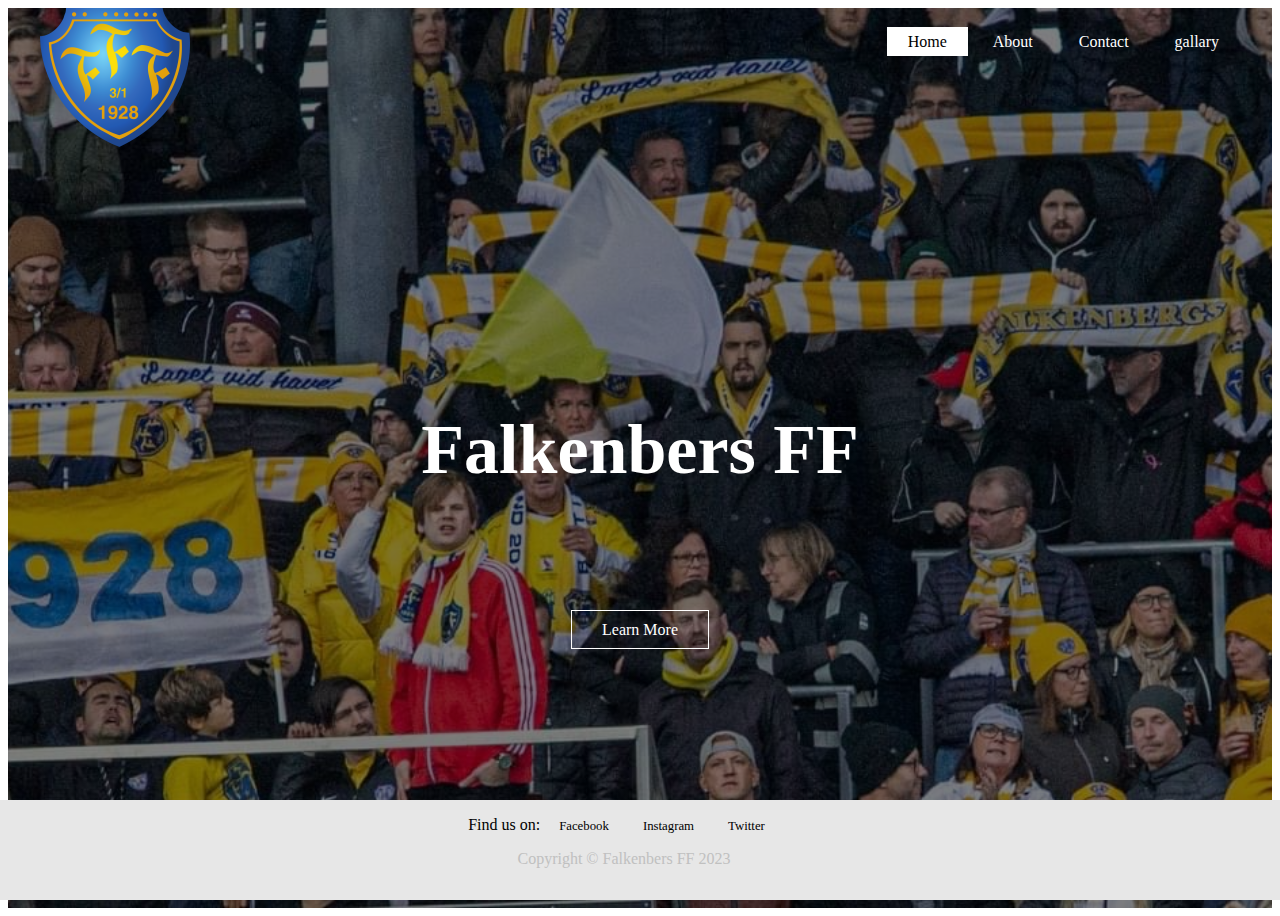
<file: index.html>
<!DOCTYPE html>
<html lang="en">
    <head>
    <meta charset="UTF-8">
    <meta name="viewport" content="width=device-width, initial-scale=1.0">
    <meta name="description" content="Falkenbers Football Faderation">
	<meta name="keywords" content="Falkenbers FF Laget Vid Havet">
	<meta name="author" content="FFF">

    <title>Falkenbers FF</title>

    <link rel="stylesheet" href="style.css">
</head>
<body>
    <header>
        <div class="main">
            <div class="logo">
                <a href="index.html"><img src="assets/images/Falkenbergs_FF_new_logo.svg.png" width="200" height="100"></a>
            </div>
            <ul>
                <li class="active"><a href="index.html">Home</a></li>
                <li><a href="about.html">About</a></li>
                <li><a href="contact.html">Contact</a></li>
                <li> <a href="gallery.html">gallary</a></li>
            </ul>
        </div>
        <div class="title">
            <h1>Falkenbers FF</h1>
        </div>
        <div class="button">
            <a href="about.html" class="btn">Learn More</a>
        </div>
    </header>
     <body>
        <footer class="text-uppercase">

            <span>Find us on:</span>
    
            <a href="https://www.facebook.com" target="_blank" rel="noopener" aria-label="Find us on Facebook (link opens in a new tab)">Facebook</a>
            <a href="https://www.instagram.com" target="_blank" rel="noopener" aria-label="Find us on Instagram (link opens in a new tab)">Instagram</a>
            <a href="https://www.twitter.com" target="_blank" rel="noopener" aria-label="Find us on Twitter (link opens in a new tab)">Twitter</a>
    
            <p>Copyright © Falkenbers FF 2023</p>
        
        </footer>
    
</body>
</html>
</file>
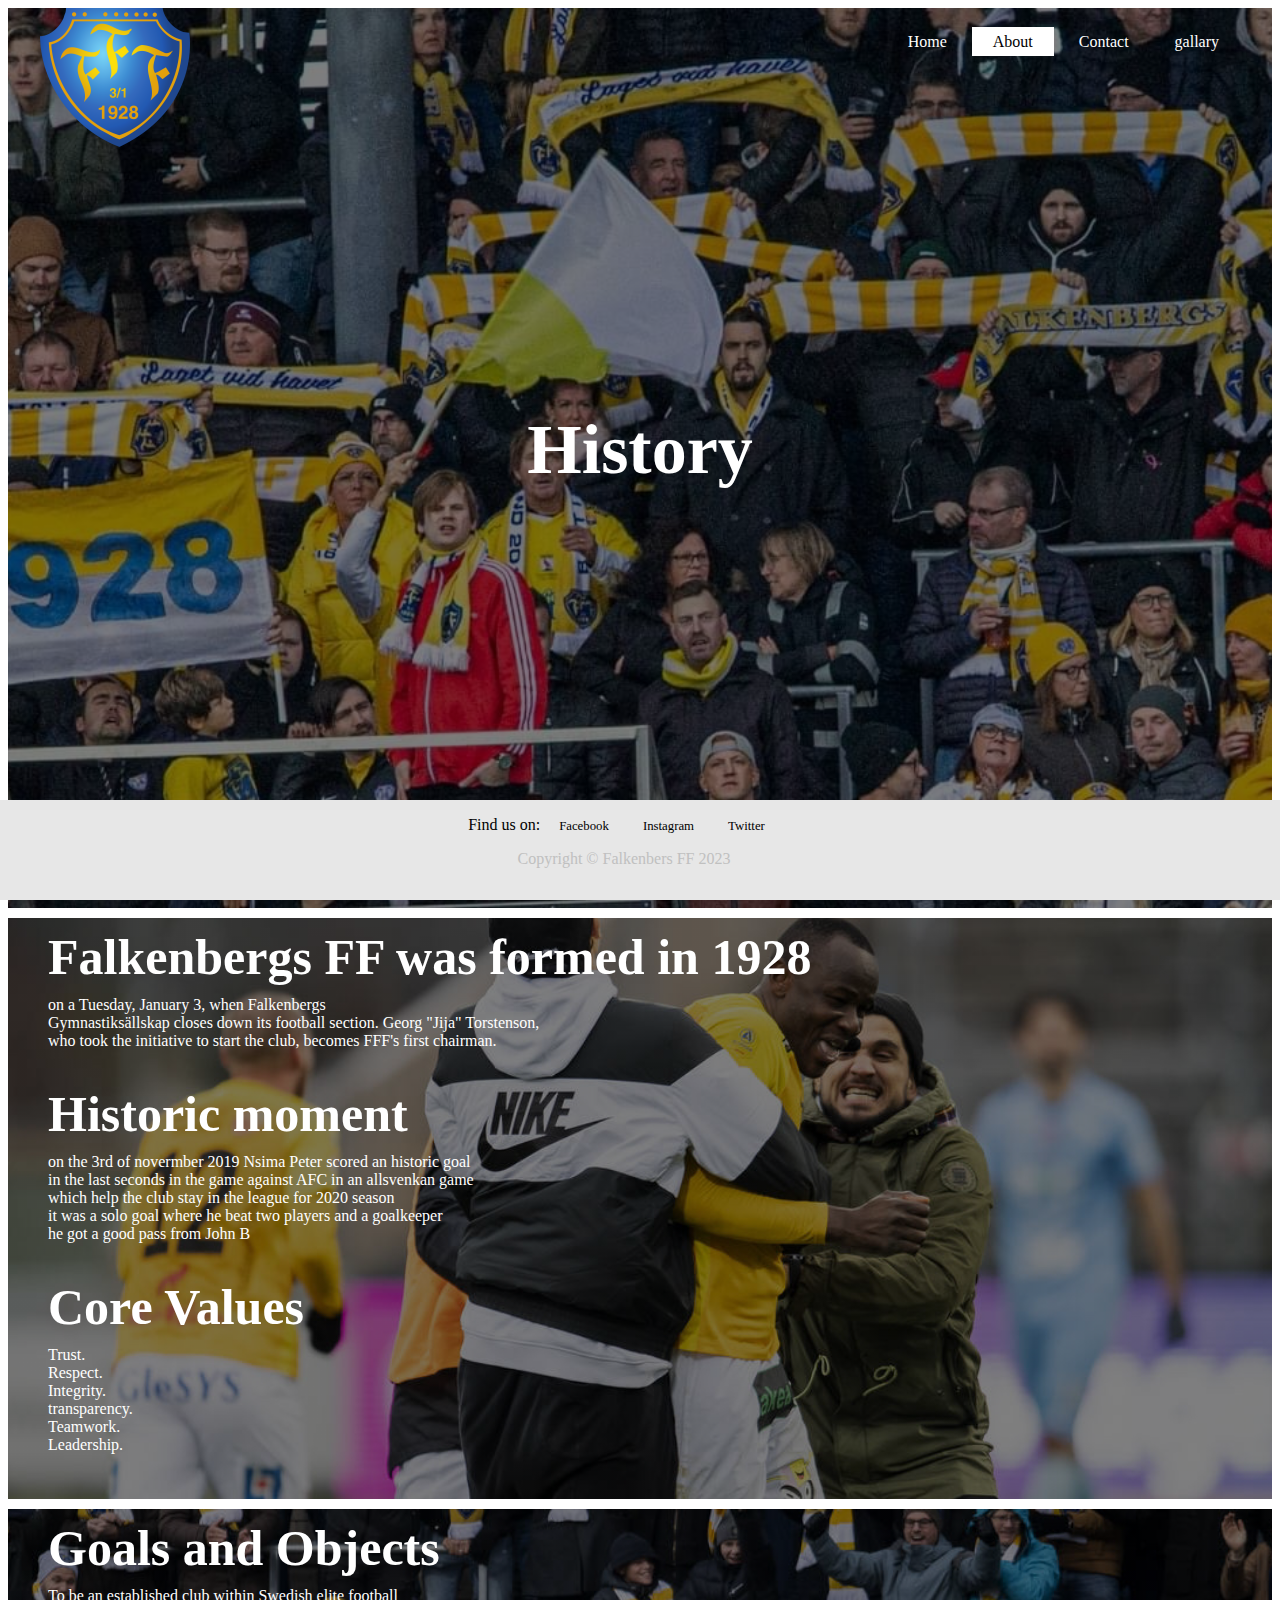
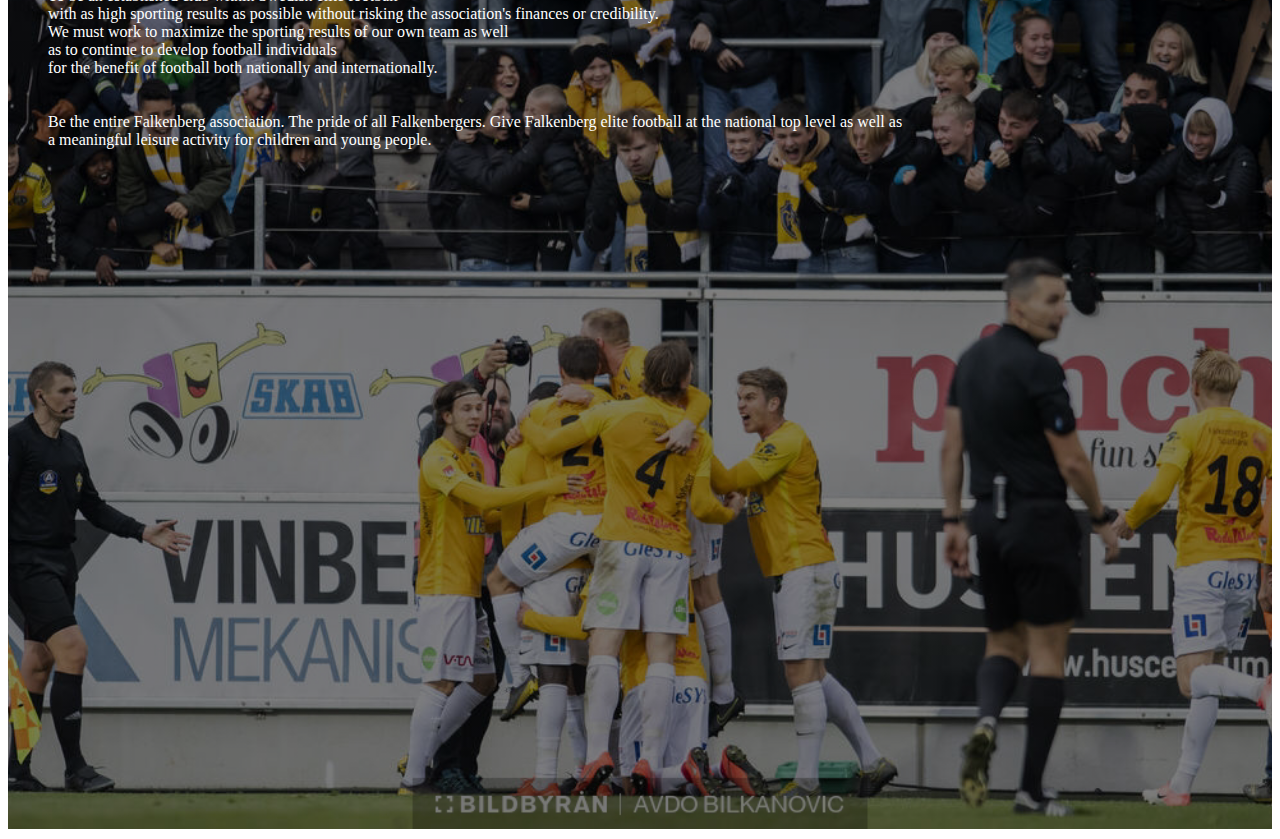
<file: about.html>
<!DOCTYPE html>
<html lang="en">
    <head>
    <meta charset="UTF-8">
    <meta name="viewport" content="width=device-width, initial-scale=1.0">
    <meta name="description" content="Falkenbers Football Faderation">
	<meta name="keywords" content="Falkenbers FF Laget Vid Havet">
	<meta name="author" content="FFF">

    <title>Falkenbers FF</title>
    <link rel="stylesheet" href="style.css">
</head>
<body>
    <header>
        <div class="main">
            <div class="logo">
                <a href="index.html"><img src="assets/images/Falkenbergs_FF_new_logo.svg.png" width="200" height="100"></a>
            </div>
            <ul>
                <li><a href="index.html">Home</a></li>
                <li class="active"><a href="about.html">About</a></li>
                <li><a href="contact.html">Contact</a></li>
                <li><a href="gallery.html">gallary</a></li>
            </ul>
        </div>
        <div class="title">
            <h1>History</h1>
        </div>
        
    </header>
    <article>
        <h3 class="sub_title">Falkenbergs FF was formed in 1928</h3>
        <p class="text">on a Tuesday, January 3, when Falkenbergs<br>
            Gymnastiksällskap closes down its football section. Georg "Jija" Torstenson,<br>
            who took the initiative to start the club, becomes FFF's first chairman.</p>
        <h3 class="sub_title">Historic moment</h3>
        <p class="text">on the 3rd of novermber 2019 Nsima Peter scored an historic goal<br>
          in the last seconds in the game against AFC in an allsvenkan game<br>
          which help the club stay in the league for 2020 season<br>
          it was a solo goal where he beat two players and a goalkeeper<br>
          he got a good pass from John B</p>
        <h3 class="sub_title">Core Values</h3>
        <p class="text">
          Trust.<br>
          Respect.<br>
          Integrity.<br>
          transparency.<br>
          Teamwork.<br>
          Leadership.<br>
    </article>
        <div class="carrer">
            <h3 class="sub_title">Goals and Objects</h3>
            <p class="text">
                To be an established club within Swedish elite football <br>
                with as high sporting results as possible without risking the association's finances or credibility.<br>
                We must work to maximize the sporting results of our own team as well<br> 
                as to continue to develop football individuals<br>
                for the benefit of football both nationally and internationally.<br> 
                <br><br>Be the entire Falkenberg association. The pride of all Falkenbergers.
                Give Falkenberg elite football at the national top level as well as <br>
                a meaningful leisure activity for children and young people. 
            </p>
        </div>
        <footer class="text-uppercase">

            <span>Find us on:</span>
    
            <a href="https://www.facebook.com" target="_blank" rel="noopener" aria-label="Find us on Facebook (link opens in a new tab)">Facebook</a>
            <a href="https://www.instagram.com" target="_blank" rel="noopener" aria-label="Find us on Instagram (link opens in a new tab)">Instagram</a>
            <a href="https://www.twitter.com" target="_blank" rel="noopener" aria-label="Find us on Twitter (link opens in a new tab)">Twitter</a>
    
            <p>Copyright © Falkenbers FF 2023</p>
        
        </footer>
</body>
</html>
</file>
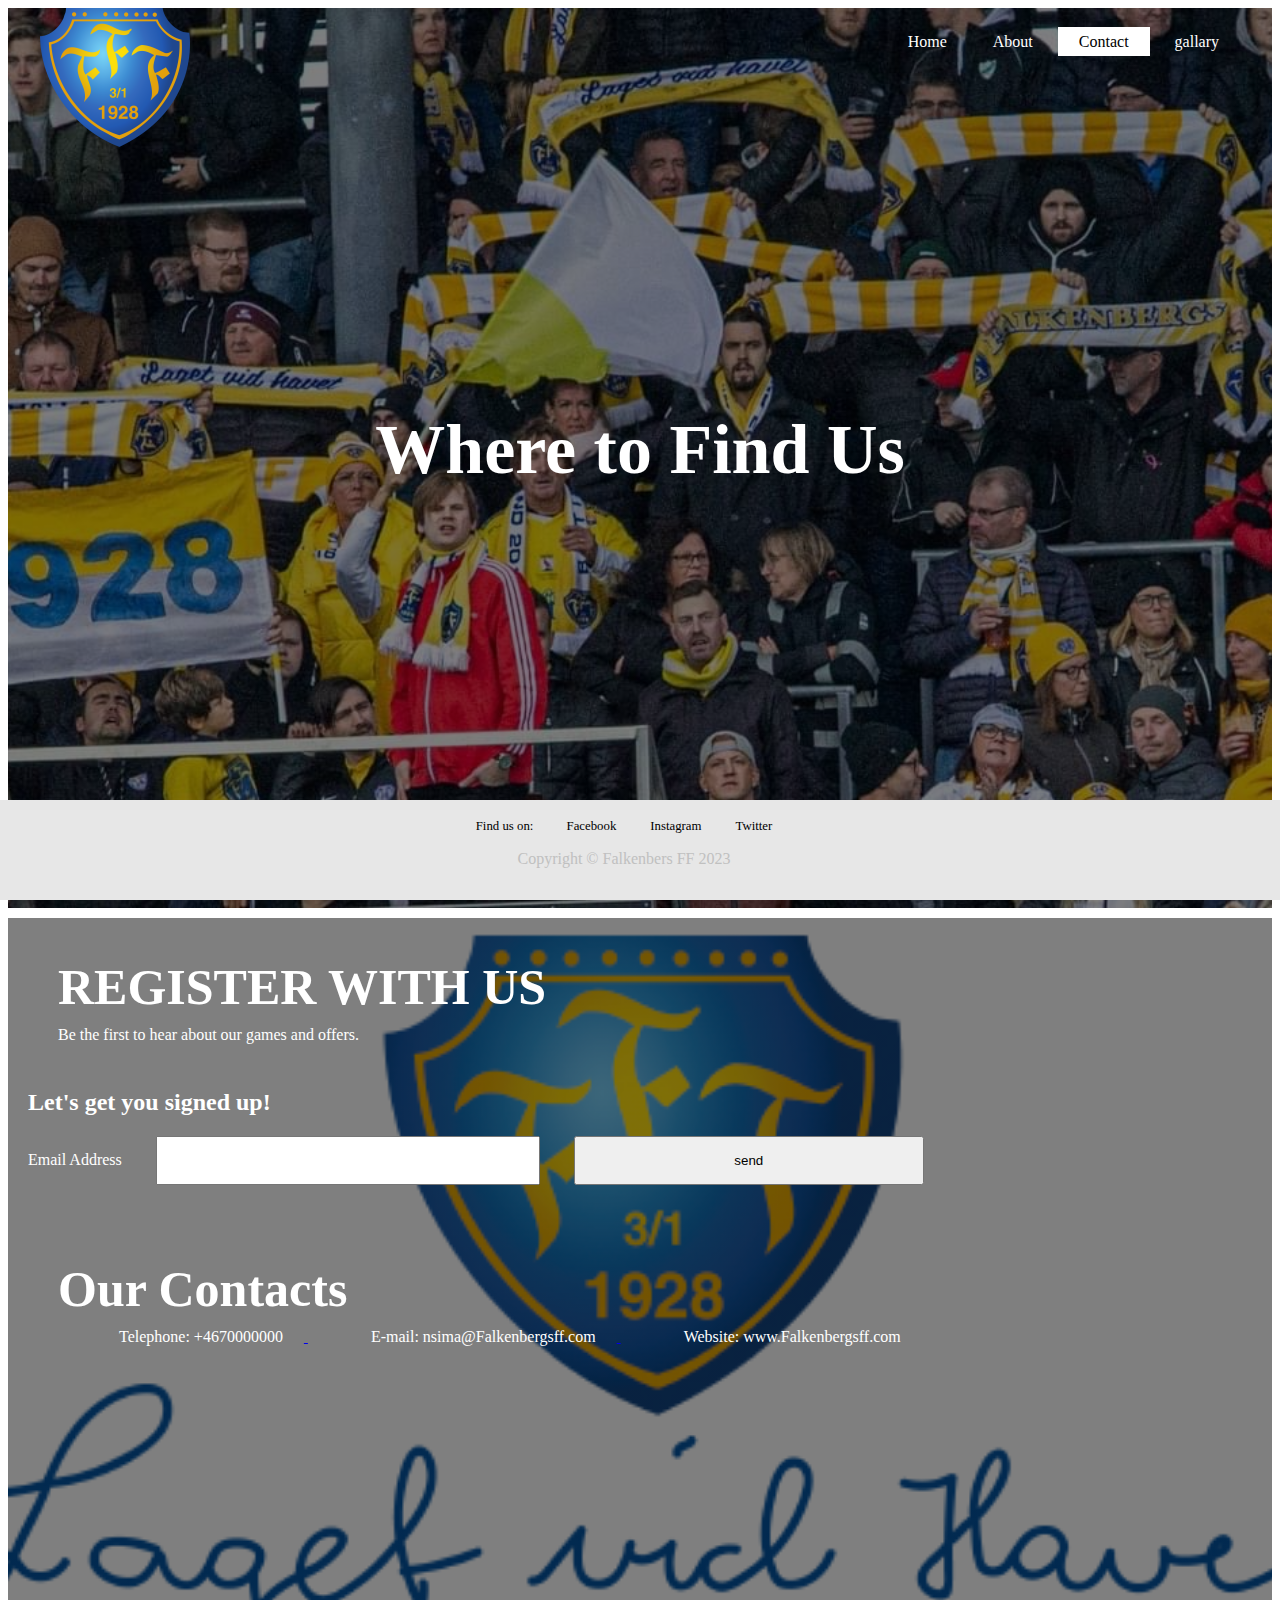
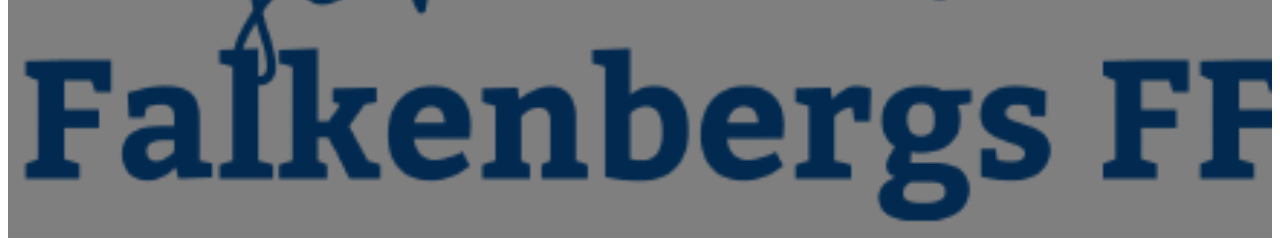
<file: contact.html>
<!DOCTYPE html>
<html lang="en">
    <head>
    <meta charset="UTF-8">
    <meta name="viewport" content="width=device-width, initial-scale=1.0">
    <meta name="description" content="Falkenbers Football Faderation">
	<meta name="keywords" content="Falkenbers FF Laget Vid Havet">
	<meta name="author" content="FFF">

    <title>Falkenbers FF</title>
    <link rel="stylesheet" href="style.css">
</head>
<body>
    <header>
        <div class="main">
            <div class="logo">
                <a href="index.html"><img src="assets/images/Falkenbergs_FF_new_logo.svg.png" width="200" height="100"></a>
            </div>
            <ul>
                <li><a href="index.html">Home</a></li>
                <li><a href="about.html">About</a></li>
                <li class="active"><a href="contact.html">Contact</a></li>
                <li><a href="gallery.html">gallary</a></li>
            </ul>
        </div>
        <div class="title">
            <h1>Where to Find Us</h1>
        </div>
    </header>
    <div class="contact">
        <h3 class="sub_title", id="featured_items">REGISTER WITH US</h3>
        <p class="text">Be the first to hear about our games and offers.</p>
        <form action="https://formdump.codeinstitute.net/" method="post">
                <h2> Let's get you signed up! <i class="fas fa-heartbeat"></i></h2>
                <label for="email">Email Address</label>
            <input type="email" id="email" name="email_address" class="text-input" required>
            <input class="join-button" type="submit" value="send">
       </form>
      <h3 class="sub_title", id="contact">Our Contacts</h3>
      <nav>
        <ul class="socials">
            <li><a href="tel4670000000">Telephone: +4670000000</li>
            <li><a href="mailto:nsima@falkenbergsff.com">E-mail: nsima@Falkenbergsff.com</li>
            <li><a href="http://www.Falkenbergsff.com">Website: www.Falkenbergsff.com</li>
            
        </ul>
      </nav>
    </div>
    <footer class="text-uppercase">

        <span>Find us on:</span>

        <a href="https://www.facebook.com" target="_blank" rel="noopener" aria-label="Find us on Facebook (link opens in a new tab)">Facebook</a>
        <a href="https://www.instagram.com" target="_blank" rel="noopener" aria-label="Find us on Instagram (link opens in a new tab)">Instagram</a>
        <a href="https://www.twitter.com" target="_blank" rel="noopener" aria-label="Find us on Twitter (link opens in a new tab)">Twitter</a>

        <p>Copyright © Falkenbers FF 2023</p>
    
    </footer>
</body>
</html>
</file>
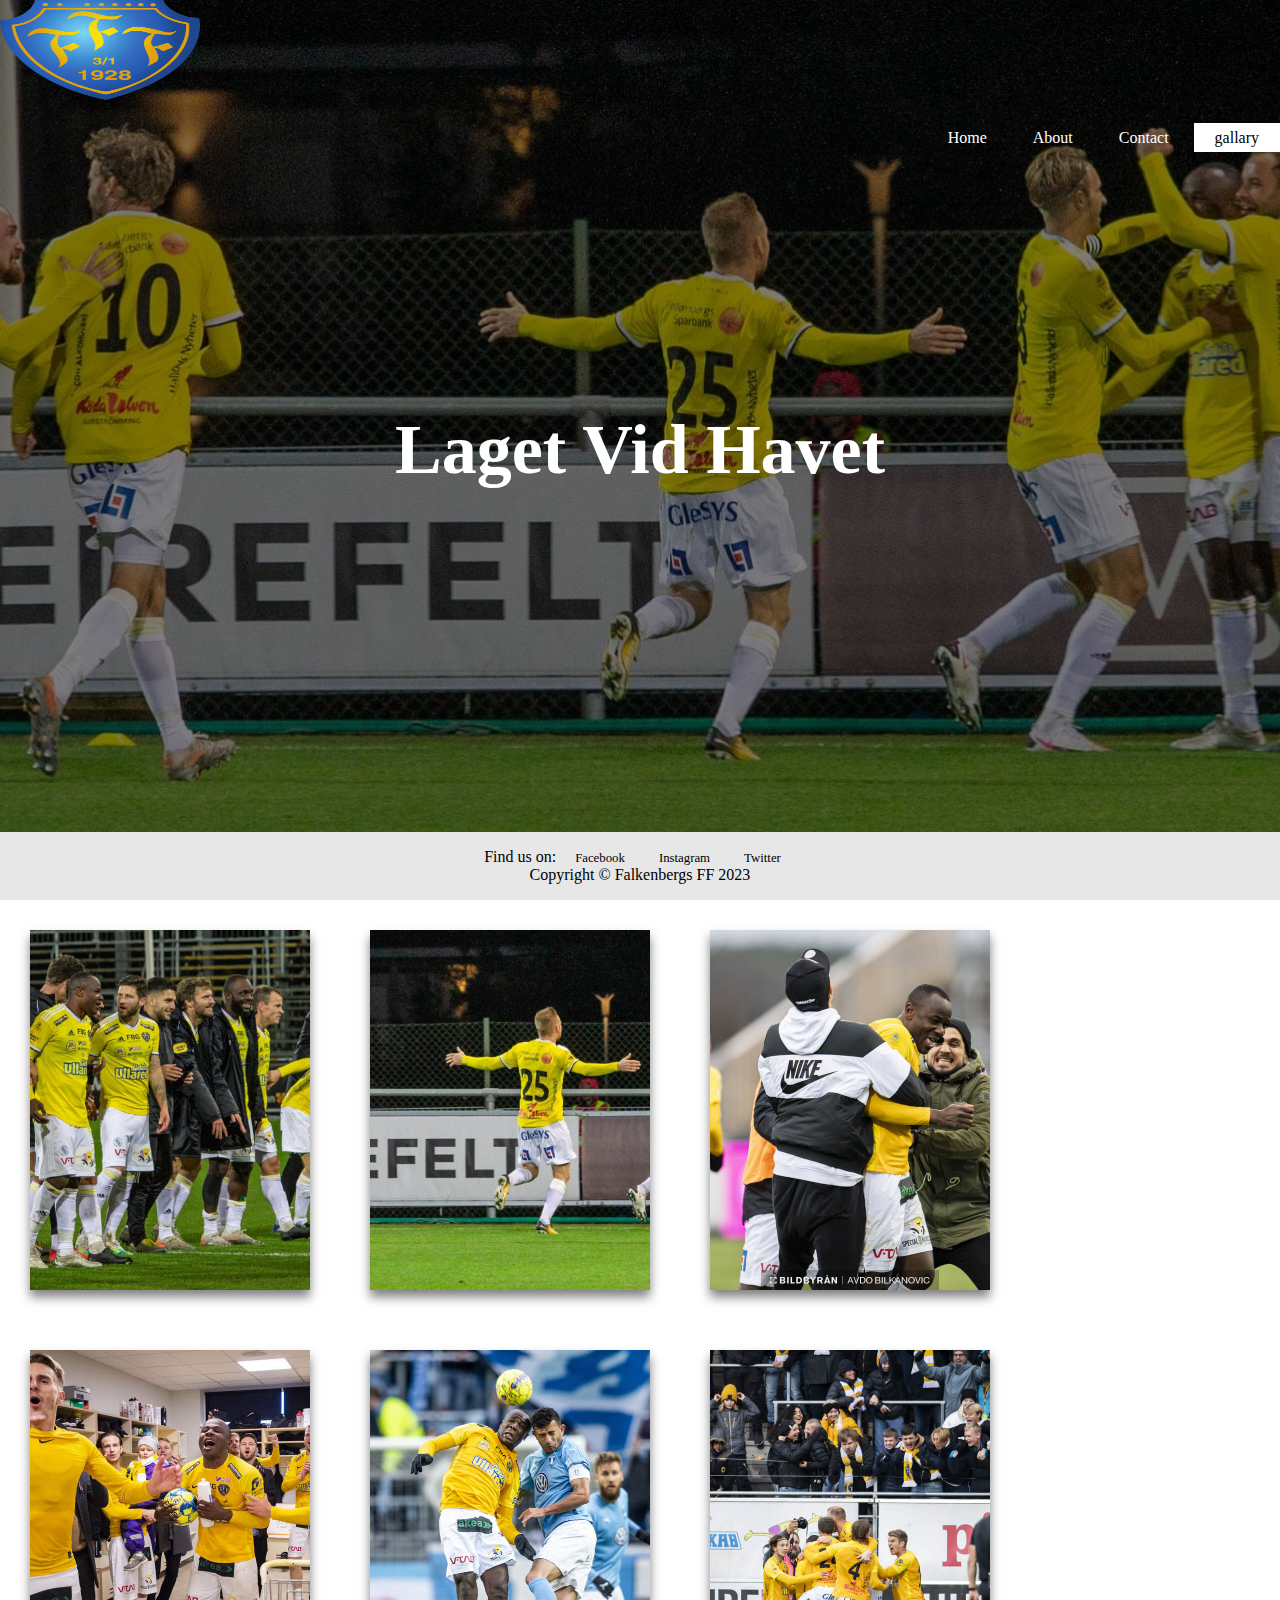
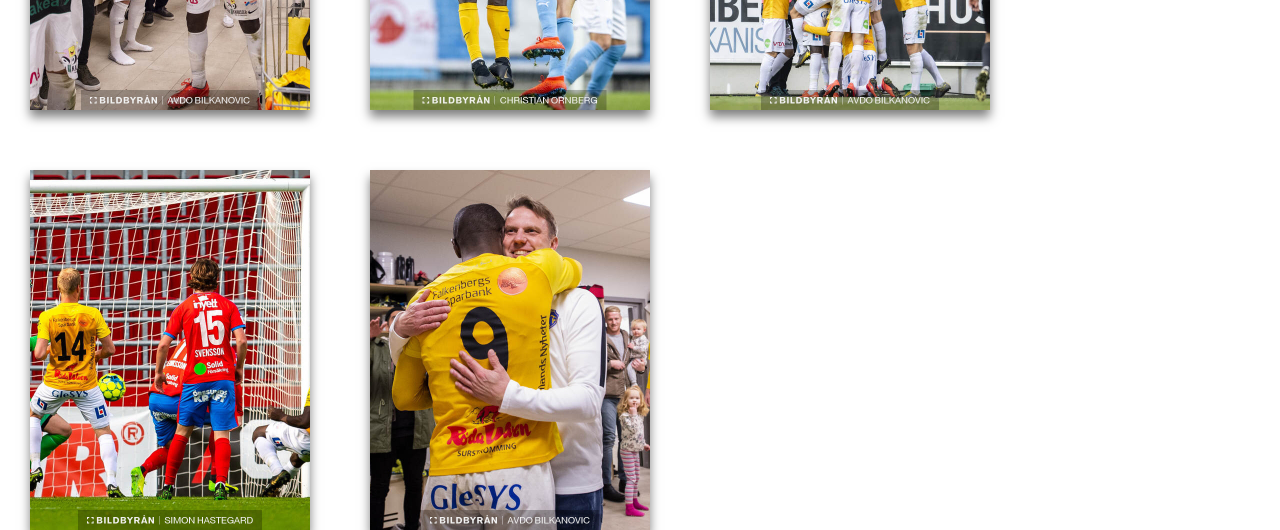
<file: gallery.html>
<!DOCTYPE html>
<html lang="en">
    <head>
    <meta charset="UTF-8">
    <meta name="viewport" content="width=device-width, initial-scale=1.0">
    <meta name="description" content="Falkenbers Football Faderation">
	<meta name="keywords" content="Falkenbers FF Laget Vid Havet">
	<meta name="author" content="FFF">

    <title>Falkenbers FF</title>
    <link rel="stylesheet" href="gallery.css">
</head>
<body>
    <header>
        <div class="main">
            <div class="logo">
                <a href="index.html"><img src="assets/images/Falkenbergs_FF_new_logo.svg.png" width="200" height="100"></a>
            </div>
            <ul>
                <li><a href="index.html">Home</a></li>
                <li><a href="about.html">About</a></li>
                <li><a href="contact.html">Contact</a></li>
                <li class="active"><a href="gallery.html">gallary</a></li>
            </ul>
        </div>
        <div class="title">
            <h1>Laget Vid Havet</h1>
        </div>
    </header>
    <div class="grids">
        <div class="grid1"><img src="assets/images/img-juble.JPG"></div>
    </div>
    <div class="grids">
        <div class="grid1"><img src="assets/images/img.jul-2.JPG"></div>
    </div>
    <div class="grids">
        <div class="grid1"><img src="assets/images/IMG_broskie-1.jpeg"></div>
    </div>
    <div class="grids">
        <div class="grid1"><img src="assets/images/IMG_FFF-1.jpeg"></div>
    </div>
    <div class="grids">
        <div class="grid1"><img src="assets/images/IMG_FFF-MFF.jpeg"></div>
    </div>
    <div class="grids">
        <div class="grid1"><img src="assets/images/IMG_FFF.jpeg"></div>
    </div>
    <div class="grids">
        <div class="grid1"><img src="assets/images/IMG_goal-1.jpeg"></div>
    </div>
    <div class="grids">
        <div class="grid1"><img src="assets/images/IMG_hug-1.jpeg"></div>
    </div>
      <footer class="text-uppercase">

		<span>Find us on:</span>

		<a href="https://www.facebook.com" target="_blank" rel="noopener" aria-label="Find us on Facebook (link opens in a new tab)">Facebook</a>
		<a href="https://www.instagram.com" target="_blank" rel="noopener" aria-label="Find us on Instagram (link opens in a new tab)">Instagram</a>
		<a href="https://www.twitter.com" target="_blank" rel="noopener" aria-label="Find us on Twitter (link opens in a new tab)">Twitter</a>

		<p>Copyright © Falkenbergs FF 2023</p>
	
	</footer>
              
</body>
</html>
</file>
<file: style.css>
header{
    background-image:linear-gradient(rgba(0,0,0,0.5),rgba(0,0,0,0.5)), url(assets/images/fff.contact.JPG);
    height: 100vh;
    background-size: cover;
    background-position: center;
}

ul{
    float: right;
    list-style-type: none;
    margin-top: 25px;
}

ul li{
    display: inline-block;
}

ul li a{
    text-decoration: none;
    color: #fff;
    padding: 5px 20px;
    border: 1px solid transparent;
    transition: 0.6s ease;
}

ul li a:hover{
    background-color: #fff;
    color: #000;
}

ul li.active a{
   background-color: #fff;
    color: #000;
}

.title{
    position: absolute;
    top: 50%;
    left: 50%;
    transform: translate(-50%,-50%);
}

.title h1 {
    color: #fff;
    font-size: 70px;
}

.logo img{
    float: left;
    width: 150px;
    height: auto;
}

.main{
    max-width: 1200px;
    margin: auto;
}

.button{
    position: absolute;
    top: 70%;
    left: 50%;
    transform: translate(-50%,-50%);
}

.btn{
    border: 1px solid #fff;
    padding: 10px 30px;
    color:#fff;
    text-decoration: none;
    transition: 0.6s ease;
}

.btn:hover{
  background-color: #fff;
  color: #000;
}

article{
    background-image:linear-gradient(rgba(0,0,0,0.5),rgba(0,0,0,0.5)), url(assets/images/IMG_broskie-1.jpeg);
    background-size: cover;
    background-position: center;
    margin: 10px 0px;
    padding: 10px;
    color: #fff;
}

.sub_title{
    margin: 0px 30px;
    font-size: 50px;
}


.text{
   margin: 10px 30px;
   padding-bottom: 25px;
}

.carrer{
  background-image:linear-gradient(rgba(0,0,0,0.5),rgba(0,0,0,0.5)), url(assets/images/IMG_FFF.jpeg);
  height: 100vh;
  background-size: cover;
  background-position: center;
  margin: 10px 0px;
  padding: 10px;
  color: #fff;
}

.contact{
  background-image:linear-gradient(rgba(0,0,0,0.5),rgba(0,0,0,0.5)), url(assets/images/FFF-logotype.png);
  height: 100vh;
  background-size: cover;
  background-position: center;
  margin: 10px 0px;
  padding: 10px;
  padding-left: 20px;
  color: #fff;
}

#featured_items{
    margin-top: 30px;
}

input{
  margin-left: 30px;
  padding: 15px;
  width: 350px;
}
.mail{
    margin: 5px;
    margin-left: 35px;
}

.send{
    margin: 15px;
    margin-left: 35px;
}

#contact{
    margin-top: 75px;
}

.socials{
    margin: 10px 30px;
    float: left;
}

.socials ul li a{
    float: left;
    margin: 20px;
    padding: 10px;
}


footer {
	background-color: #E7E7E7;
	padding: 1em;
	text-align: center;
    width: 100%;
    position: fixed;
    bottom: 0;
    right: 0;
	z-index: 3;
}

footer > span {
	color: black;
}

footer > a {
	color: black;
	text-decoration: none;
	padding: 0 15px;
	font-size: 0.8rem;
}

footer > p {
	color: silver;
}
</file>
<file: gallery.css>
*{
  margin: 0;
  padding: 0;
  font-family: Century Gothic;
  box-sizing: border-box;
}
html, body{
  width: 100%;
  height: 100%;
  justify-content: center;
  align-items: center;
}

header{
  background-image:linear-gradient(rgba(0,0,0,0.5),rgba(0,0,0,0.5)), url(assets/images/img.jul-2.JPG);
  height: 100vh;
  background-size: cover;
  background-position: center;
}

ul{
  float: right;
  list-style-type: none;
  margin-top: 25px;
}

ul li{
  display: inline-block;
}

ul li a{
  text-decoration: none;
  color: #fff;
  padding: 5px 20px;
  border: 1px solid transparent;
  transition: 0.6s ease;
}

ul li a:hover{
  background-color: #fff;
  color: #000;
}

ul li.active a{
 background-color: #fff;
  color: #000;
}

.title{
  position: absolute;
  top: 50%;
  left: 50%;
  transform: translate(-50%,-50%);
}

.title h1{
  color: #fff;
  font-size: 70px;
}


.grids{
  display: flex;
  background-color: rgb(155, 168, 180);
  justify-content: space-around;
  margin: 30px;
  float: left;
}

.grid1{
  width: 280px;
  height: 360px;
  padding: 2rem 1rem;
  background: rgb(232, 220, 220);
  position: relative;
  display: flex;
  align-items: flex-end;
  box-shadow: 0px 7px 10px rgba(0,0,0,0.5);
  transition: 0.5s ease-in-out;
  }

.grid1:hover{
  transform: translateY(20px);
}

.grid1:before{
  content: "";
  position: absolute;
  top: 0;
  left: 0;
  display: block;
  width: 100%;
  height: 100%;
  background:linear-gradient(to bottom, rgba(0,176,155,0.5), rgba(150,201,61,1));
  z-index: 2;
  transition: 0.5s all;
  opacity: 0;
}

.grid1:hover:before{
  opacity: 1;
}

.grid1 img{
  width: 100%;
  height: 100%;
  object-fit: cover;
  position: absolute;
  top: 0;
  left: 0;
}

  footer {
    background-color: #E7E7E7;
    padding: 1em;
    text-align: center;
      width: 100%;
      position: fixed;
      bottom: 0;
      right: 0;
    z-index: 3;
  }
  
  footer > span {
    color: black;
  }
  
  footer > a {
    color: black;
    text-decoration: none;
    padding: 0 15px;
    font-size: 0.8rem;
  }
  
  footer > p {
    color: black;
  }
</file>
